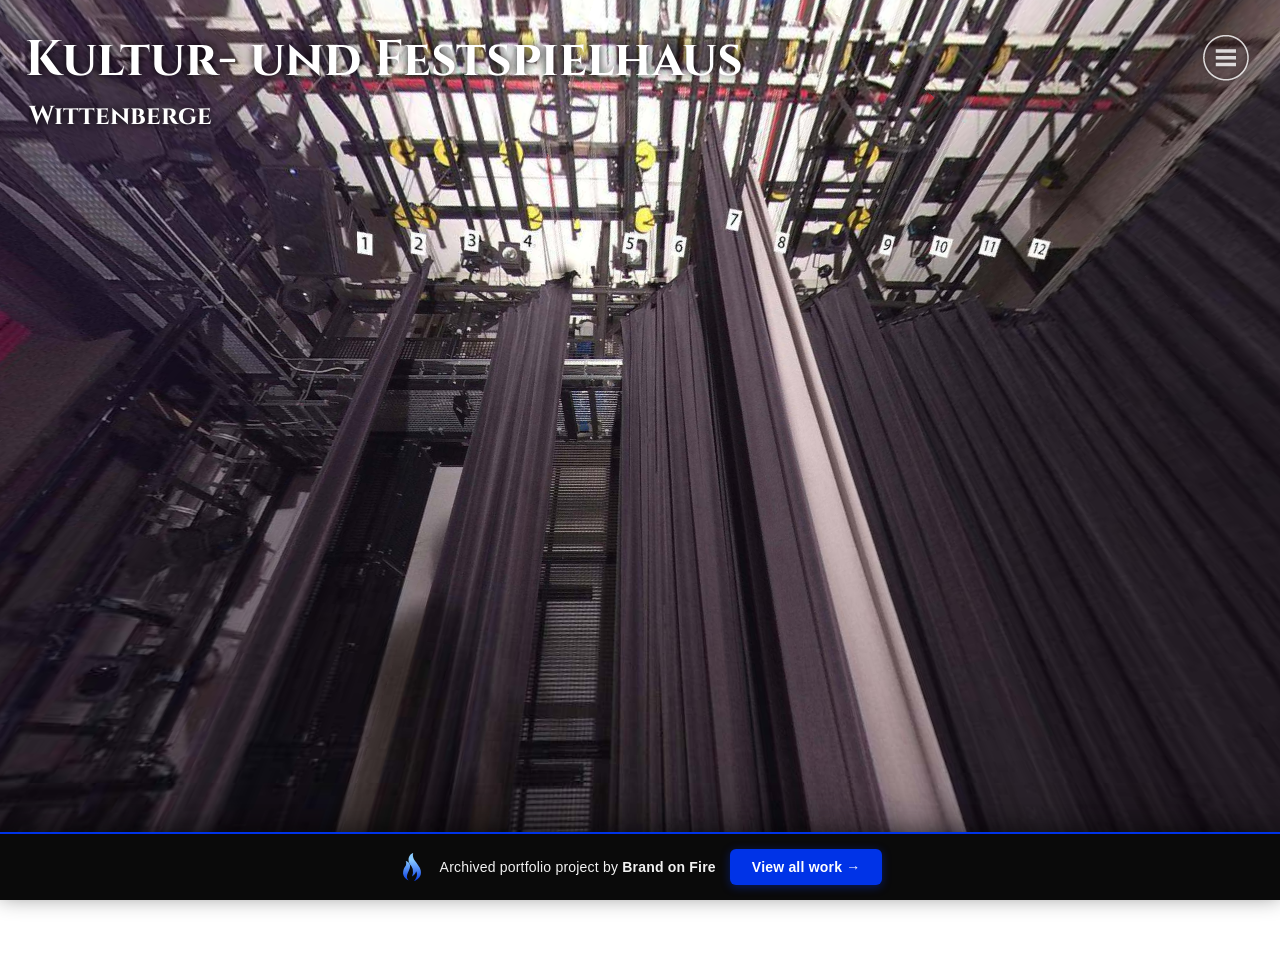
<file: index.html>
<!DOCTYPE html>
<html>
<head><meta name="robots" content="noindex, nofollow">
    <title>Untitled 27</title>
    <meta http-equiv="Content-Type" content="text/html; charset=UTF-8" />
    <meta name="viewport" content="user-scalable=no, initial-scale=0.5, width=device-width, viewport-fit=cover" />
    <link rel="preload" href="script.js?v=1569252124083" as="script"/>
<link rel="preload" href="media/panorama_4980C56C_5E92_78C2_41D1_5665CF5E377B_0/l/3/0_0.jpg?v=1569252124083" as="image"/>
<link rel="preload" href="media/panorama_4980C56C_5E92_78C2_41D1_5665CF5E377B_0/r/3/0_0.jpg?v=1569252124083" as="image"/>
<link rel="preload" href="media/panorama_4980C56C_5E92_78C2_41D1_5665CF5E377B_0/u/3/0_0.jpg?v=1569252124083" as="image"/>
<link rel="preload" href="media/panorama_4980C56C_5E92_78C2_41D1_5665CF5E377B_0/d/3/0_0.jpg?v=1569252124083" as="image"/>
<link rel="preload" href="media/panorama_4980C56C_5E92_78C2_41D1_5665CF5E377B_0/f/3/0_0.jpg?v=1569252124083" as="image"/>
<link rel="preload" href="media/panorama_4980C56C_5E92_78C2_41D1_5665CF5E377B_0/b/3/0_0.jpg?v=1569252124083" as="image"/>
<meta name="description" content="Virtual Tour"/>
    <script src="lib/tdvplayer.js?v=1569252124083"></script>
    <script type="text/javascript">
        var player;
        var playersPlayingTmp = [];
        var isInitialized = false;
        var isPaused = false;

        function loadTour()
        {
            if(player)
                return;

            var beginFunc = function(event){
                if(event.name == 'begin')
                {
                    var camera = event.data.source.get('camera');
                    if(camera && camera.get('initialSequence') && camera.get('initialSequence').get('movements').length > 0)
                        return;
                }

                if(event.sourceClassName == "MediaAudio")
                    return;

                isInitialized = true;

                player.unbind('preloadMediaShow', beginFunc, player, true);
                player.unbindOnObjectsOf('PanoramaPlayListItem', 'begin', beginFunc, player, true);
                player.unbind('stateChange', beginFunc, player, true);
                window.parent.postMessage("tourLoaded", '*');

                disposePreloader();

                onVirtualTourLoaded();
            };

            var settings = new TDV.PlayerSettings();
            
            settings.set(TDV.PlayerSettings.CONTAINER, document.getElementById('viewer'));
            settings.set(TDV.PlayerSettings.SCRIPT_URL, 'script.js?v=1569252124083');
            settings.set(TDV.PlayerSettings.WEBVR_POLYFILL_URL, 'lib/WebVRPolyfill.js?v=1569252124083');
            settings.set(TDV.PlayerSettings.HLS_URL, 'lib/Hls.js?v=1569252124083');
            settings.set(TDV.PlayerSettings.QUERY_STRING_PARAMETERS, 'v=1569252124083');
            window.tdvplayer = player = TDV.PlayerAPI.create(settings);
            player.bind('preloadMediaShow', beginFunc, player, true);
            player.bind('stateChange', beginFunc, player, true);
            player.bindOnObjectsOf('PanoramaPlayListItem', 'begin', beginFunc, player, true);
            player.bindOnObject('rootPlayer', 'start', function(e){
                var queryDict = {}; location.search.substr(1).split("&").forEach(function(item) {var k = item.split("=")[0], v = decodeURIComponent(item.split("=")[1]);queryDict[k] = v});
                var item = undefined;
                if("media-index" in queryDict){
                    item = setMediaByIndex(parseInt(queryDict["media-index"]) - 1);
                }
                else if("media-name" in queryDict){
                    item = setMediaByName(queryDict["media-name"]);
                }

                if(item != undefined && "trigger-overlay-name" in queryDict){
                    triggerOverlayByName(item, queryDict["trigger-overlay-name"], "trigger-overlay-event" in queryDict ? queryDict["trigger-overlay-event"] : "click");
                }

                player.getById('rootPlayer').bind('tourEnded', function(){
                    onVirtualTourEnded();
                }, player, true);
            }, player, false);

            /* Listen messages */
            window.addEventListener('message', function (e) {
                //Listen to messages for make actions to player in the format function:param1,param2
                var action = e.data;
                if (action == 'pauseTour' || action == 'resumeTour') {
                    this[action].apply(this);
                }
            });
        }

        function pauseTour()
        {
            isPaused = true;
            if(!isInitialized)
                return;

            var playLists = player.getByClassName('PlayList');
            for(var i = 0, count = playLists.length; i<count; i++)
            {
                var playList = playLists[i];
                var index = playList.get('selectedIndex');
                if(index != -1)
                {
                    var item = playList.get('items')[index];
                    var itemPlayer = item.get('player');
                    if(itemPlayer && itemPlayer.pause)
                    {
                        playersPlayingTmp.push(itemPlayer);
                        itemPlayer.pause();
                    }
                }
            }

            player.getById('pauseGlobalAudios')();
        }

        function resumeTour()
        {
            isPaused = false;
            if(!isInitialized)
                return;

            while(playersPlayingTmp.length)
            {
                var viewer = playersPlayingTmp.pop();
                viewer.play();
            }

            player.getById('resumeGlobalAudios')();
        }

        function onVirtualTourLoaded()
        {
            if(isPaused)
                pauseTour();
        }

        function onVirtualTourEnded()
        {

        }

        function getRootPlayer()
        {
            return window.tdvplayer !== undefined ? window.tdvplayer.getById('rootPlayer') : undefined;
        }

        function setMediaByIndex(index)
        {
            var rootPlayer = getRootPlayer();
            if(rootPlayer !== undefined) {
                return rootPlayer.setMainMediaByIndex(index);
            }
        }

        function setMediaByName(name)
        {
            var rootPlayer = getRootPlayer();
            if(rootPlayer !== undefined) {
                return rootPlayer.setMainMediaByName(name);
            }
        }

        function triggerOverlayByName(item, name, eventName)
        {
            var rootPlayer = getRootPlayer();
            if(rootPlayer !== undefined) {
                item.bind('begin', function(e){
                    item.unbind('begin', arguments.callee, this);
                    var overlay = rootPlayer.getPanoramaOverlayByName(item.get('media'), name);
                    if(overlay)
                        rootPlayer.triggerOverlay(overlay, eventName);
                }, rootPlayer);
            }
        }

        function showPreloader()
        {
            var preloadContainer = document.getElementById('preloadContainer');
            if(preloadContainer != undefined)
                preloadContainer.style.opacity = 1;
        }

        function disposePreloader()
        {
            var preloadContainer = document.getElementById('preloadContainer');
            if(preloadContainer == undefined)
                return;

            var transitionEndName = transitionEndEventName();
            if(transitionEndName)
            {
                preloadContainer.addEventListener(transitionEndName, hide, false);
                preloadContainer.style.opacity = 0;
                setTimeout(hide, 500); //Force hide. Some cases the transitionend event isn't dispatched with an iFrame.
            }
            else
            {
                hide();
            }

            function hide()
            {
                
                preloadContainer.style.visibility = 'hidden';
                preloadContainer.style.display = 'none';
            }

            function transitionEndEventName () {
                var el = document.createElement('div');
                var transitions = {
                        'transition':'transitionend',
                        'OTransition':'otransitionend',
                        'MozTransition':'transitionend',
                        'WebkitTransition':'webkitTransitionEnd'
                    };

                var t;
                for (t in transitions) {
                    if (el.style[t] !== undefined) {
                        return transitions[t];
                    }
                }

                return undefined;
            }
        }

        function onBodyClick(){
            document.body.removeEventListener("click", onBodyClick);
            document.body.removeEventListener("touchend", onBodyClick);
            loadTour();
        }

        function onLoad() {
            if (/AppleWebKit/.test(navigator.userAgent) && /Mobile\/\w+/.test(navigator.userAgent))
            {
                var inIFrame = false;
                try
                {
                    inIFrame = (window.self !== window.top);
                }
                catch (e)
                {
                    inIFrame = true;
                }
                if (!inIFrame)
                {
                    var onResize = function(async)
                    {
                        [0, 250, 1000, 2000].forEach(function(delay)
                        {
                            setTimeout(function()
                            {
                                var viewer = document.querySelector('#viewer');
                                var scale = window.innerWidth / document.documentElement.clientWidth;
                                var width = document.documentElement.clientWidth;
                                var height = Math.round(window.innerHeight / scale);
                                viewer.style.width = width + 'px';
                                viewer.style.height = height + 'px';
                                viewer.style.left = Math.round((window.innerWidth - width) * 0.5) + 'px';
                                viewer.style.top = Math.round((window.innerHeight - height) * 0.5) + 'px';
                                viewer.style.transform = 'scale(' + scale + ', ' + scale + ')';
                                window.scrollTo(0,0);
                            }, delay);
                        });
                    };
                    window.addEventListener('resize', onResize);
                    onResize();
                }
            }


            if (isOVRWeb()){
                showPreloader();
                loadTour();
                return;
            }

            showPreloader();
loadTour()
        }

        function playVideo(video) {
            function isSafariDesktopV11orGreater() {
                return /^((?!chrome|android|crios|ipad|iphone).)*safari/i.test(navigator.userAgent) && parseFloat(/Version\/([0-9]+\.[0-9]+)/i.exec(navigator.userAgent)[1]) >= 11;
            }

            function detectUserAction() {
                var onVideoClick = function(e) {
                    if(video.paused) {
                        video.play();
                    }
                    video.muted = false;
                    e.stopPropagation();
                    e.stopImmediatePropagation();
                    e.preventDefault();
                    video.removeEventListener('click', onVideoClick);
                    video.removeEventListener('touchend', onVideoClick);
                };
                video.addEventListener("click", onVideoClick);
                video.addEventListener("touchend", onVideoClick);
            }

            if (isSafariDesktopV11orGreater()) {
                video.muted = true;
                video.play();
            } else {
                var canPlay = true;
                var promise = video.play();
                if (promise) {
                    promise.catch(function() {
                        video.muted = true;
                        video.play();
                        detectUserAction();
                    });
                } else {
                    canPlay = false;
                }

                if (!canPlay || video.muted) {
                    detectUserAction();
                }
            }
        }

        function isOVRWeb(){
            return window.location.hash.substring(1).split('&').indexOf('ovrweb') > -1;
        }
    </script>
    <style type="text/css">
        html, body { width: 100%; height: 100%; margin: 0; padding: 0; padding: env(safe-area-inset-top) env(safe-area-inset-right) env(safe-area-inset-bottom) env(safe-area-inset-left); }

        #viewer { background-color: #000000; z-index:1; position:absolute; width: 100%; height: 100%; top: 0; }
        #preloadContainer { z-index:2; position:relative; width:100%; height:100%; transition: opacity 0.5s; -webkit-transition: opacity 0.5s; -moz-transition: opacity 0.5s; -o-transition: opacity 0.5s;}
    </style>
    <link rel="stylesheet" href="fonts.css?v=1569252124083">
</head>
<body onload="onLoad()">
    <div id="preloadContainer" style="background-color:rgba(255,255,255,1)"><div style="z-index: 4; position: absolute; left: 0%; top: 50%; width: 100.00%; height: 10.00%"><div style="text-align:left; color:#000; "><DIV STYLE="text-align:center;"><SPAN STYLE="letter-spacing:0vmin;color:#777777;font-size:1.48vmin;font-family:Arial, Helvetica, sans-serif;">Loading virtual tour. Please wait...</SPAN></DIV><p STYLE="margin:0; line-height:1.11vmin;"><BR STYLE="letter-spacing:0vmin;color:#000000;font-size:1.11vmin;font-family:Arial, Helvetica, sans-serif;"/></p></div></div></div>
    <div id="viewer"></div>
<!-- bof-portfolio-bar --><a href="https://brandonfire.com/portfolio/" id="bof-portfolio-bar" rel="noopener" style="position:fixed;left:0;right:0;bottom:0;z-index:2147483647;display:flex;align-items:center;justify-content:center;gap:14px;flex-wrap:wrap;background:#0a0a0a;color:#ffffff !important;font-family:Inter,-apple-system,BlinkMacSystemFont,'Segoe UI',Roboto,Helvetica,Arial,sans-serif;font-size:14px;font-weight:500;line-height:1;letter-spacing:.2px;padding:15px 18px;text-decoration:none !important;box-shadow:0 -3px 22px rgba(0,0,0,.45);border-top:2px solid #0033e7;box-sizing:border-box;"><img src="[data-uri]" alt="" width="28" height="28" style="display:block;flex:0 0 auto;width:28px;height:28px;"><span style="opacity:.95;color:#fff;">Archived portfolio project by <strong style="font-weight:700;color:#fff;">Brand&nbsp;on&nbsp;Fire</strong></span><span style="background:#0033e7;color:#fff;padding:11px 22px;border-radius:6px;font-weight:700;font-size:14px;white-space:nowrap;box-shadow:0 2px 10px rgba(0,51,231,.4);">View&nbsp;all&nbsp;work&nbsp;&rarr;</span></a><script>(function(){function p(){var b=document.getElementById("bof-portfolio-bar");if(b&&document.body)document.body.style.setProperty("padding-bottom",b.offsetHeight+"px","important");}if(document.readyState!=="loading")p();else document.addEventListener("DOMContentLoaded",p);window.addEventListener("resize",p);})();</script><!-- /bof-portfolio-bar --></body>
</html>
</file>
<file: fonts.css>
@font-face {
   font-family: "Cinzel Bold";
   src: url("fonts/Cinzel-Bold.eot") format("embedded-opentype"), url("fonts/Cinzel-Bold.otf") format("opentype"), url("fonts/Cinzel-Bold.woff") format("woff");
   font-weight: bold;
   font-style: normal;
}
@font-face {
   font-family: "Otama.ep";
   src: url("fonts/Otama-ep.eot") format("embedded-opentype"), url("fonts/Otama-ep.otf") format("opentype"), url("fonts/Otama-ep.woff") format("woff");
   font-weight: normal;
   font-style: normal;
}
@font-face {
   font-family: "Antonio";
   src: url("fonts/Antonio-Bold.eot") format("embedded-opentype"), url("fonts/Antonio-Bold.ttf") format("truetype"), url("fonts/Antonio-Bold.woff") format("woff"), url("fonts/Antonio-Bold.svg") format("svg");
   font-weight: bold;
   font-style: normal;
}
@font-face {
   font-family: "Antonio";
   src: url("fonts/Antonio-Light.eot") format("embedded-opentype"), url("fonts/Antonio-Light.ttf") format("truetype"), url("fonts/Antonio-Light.woff") format("woff"), url("fonts/Antonio-Light.svg") format("svg");
   font-weight: normal;
   font-style: normal;
}
@font-face {
   font-family: "Antonio";
   src: url("fonts/Antonio-Regular.eot") format("embedded-opentype"), url("fonts/Antonio-Regular.ttf") format("truetype"), url("fonts/Antonio-Regular.woff") format("woff"), url("fonts/Antonio-Regular.svg") format("svg");
   font-weight: normal;
   font-style: normal;
}
@font-face {
   font-family: "Open Sans Semibold";
   src: url("fonts/Open-Sans-Semibold.eot") format("embedded-opentype"), url("fonts/Open-Sans-Semibold.ttf") format("truetype"), url("fonts/Open-Sans-Semibold.woff") format("woff"), url("fonts/Open-Sans-Semibold.svg") format("svg");
   font-weight: bold;
   font-style: normal;
}
@font-face {
   font-family: "Open Sans Semibold";
   src: url("fonts/Open-Sans-Semibold-Italic.eot") format("embedded-opentype"), url("fonts/Open-Sans-Semibold-Italic.ttf") format("truetype"), url("fonts/Open-Sans-Semibold-Italic.woff") format("woff"), url("fonts/Open-Sans-Semibold-Italic.svg") format("svg");
   font-weight: bold;
   font-style: italic;
}
</file>
